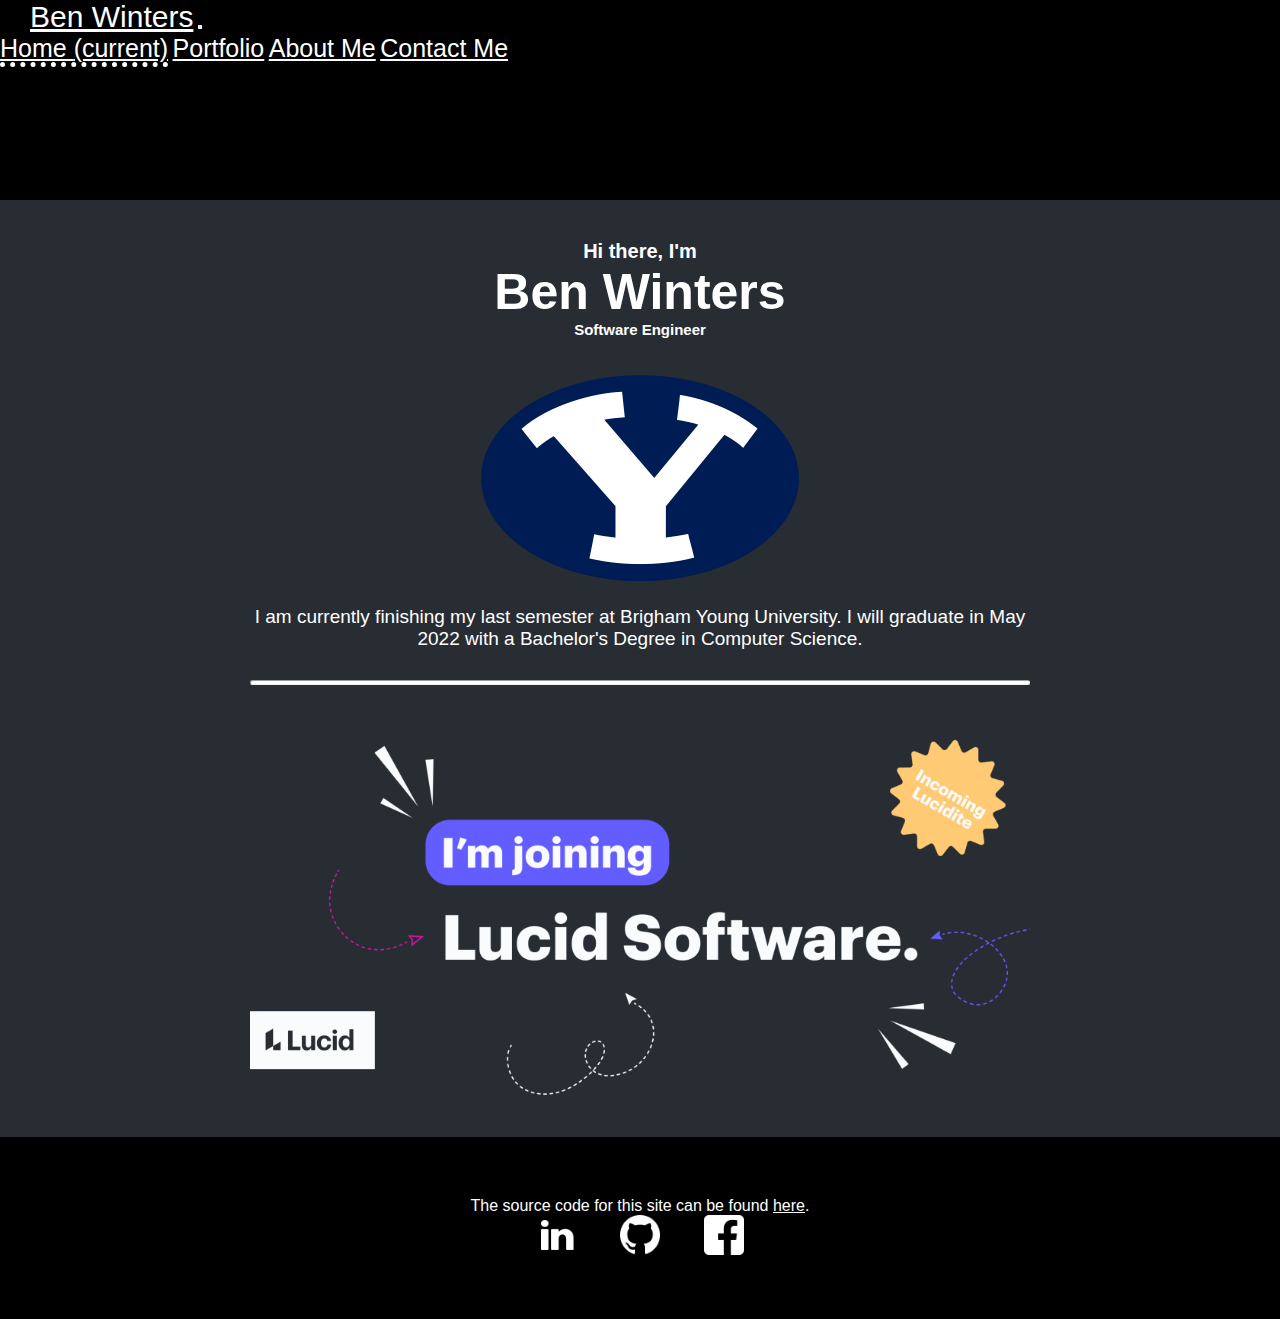
<file: index.html>
<!--test comment -->
<!DOCTYPE html>
<html lang="en">
<head>
  <meta charset="UTF-8">
  <meta http-equiv="X-UA-Compatible" content="IE=edge">
  <meta name="viewport" content="width=device-width, initial-scale=1.0">
  <link rel="stylesheet" href="https://stackpath.bootstrapcdn.com/bootstrap/4.1.3/css/bootstrap.min.css" integrity="sha384-MCw98/SFnGE8fJT3GXwEOngsV7Zt27NXFoaoApmYm81iuXoPkFOJwJ8ERdknLPMO" crossorigin="anonymous">
  <link rel="stylesheet" href="/css/styles.css" />
  <title>Ben Winters Portfolio</title>
</head>
<body>
  <nav class="navbar navbar-expand-lg navbar-dark bg-dark">
    <a class="navbar-brand" href="/index.html">Ben Winters</a>
    <button class="navbar-toggler" type="button" data-toggle="collapse" data-target="#navbarNavAltMarkup" aria-controls="navbarNavAltMarkup" aria-expanded="false" aria-label="Toggle navigation">
      <span class="navbar-toggler-icon"></span>
    </button>
    <div class="collapse navbar-collapse" id="navbarNavAltMarkup">
      <div class="navbar-nav ml-auto">
        <a class="nav-item nav-link active" href="/index.html">Home <span class="sr-only">(current)</span></a>
        <a class="nav-item nav-link" href="/pages/portfolio.html">Portfolio</a>
        <a class="nav-item nav-link" href="/pages/about.html">About Me</a>
        <a class="nav-item nav-link" href="/pages/contact.html">Contact Me</a>
      </div>
    </div>
  </nav>
  <div class="menu-spacer"></div>
  <div class="page">
    <h3>Hi there, I'm</h3>
    <h1>Ben Winters</h1>
    <h2>Software Engineer</h2>

    <br><br>
    <div class="container">
      <div class="row">
        <div class="col"><img src="/img/byulogo.png"></div>
        <div class="col about-info"><p>I am currently finishing my last semester at Brigham Young University.  I will graduate in May 2022 with a
          Bachelor's Degree in Computer Science.
        </p></div>
      </div>
      <div class="hr"><hr></div>
      <div class="row">
        <div class="col"><img class="lucid" src="/img/lucid.png"></div>
      </div>

    </div>


  </div>
  
  <footer>
    <p>The source code for this site can be found <a href="https://github.com/bwinte19/portfolio" target="_blank">here</a>.</p>
    <a href="https://www.linkedin.com/in/benjamin-winters-0319bb21b/" target="_blank"><img class="icon" src="/img/li.png"></a>
    <a href="https://github.com/bwinte19" target="_blank"><img class="icon" src="/img/gh.png"></a>
    <a href="https://www.facebook.com/benjamin.winters.581/" target="_blank"><img class="icon" src="/img/fb.png"></a>
  </footer>

  

  <script src="https://code.jquery.com/jquery-3.3.1.slim.min.js" integrity="sha384-q8i/X+965DzO0rT7abK41JStQIAqVgRVzpbzo5smXKp4YfRvH+8abtTE1Pi6jizo" crossorigin="anonymous"></script>
  <script src="https://cdnjs.cloudflare.com/ajax/libs/popper.js/1.14.3/umd/popper.min.js" integrity="sha384-ZMP7rVo3mIykV+2+9J3UJ46jBk0WLaUAdn689aCwoqbBJiSnjAK/l8WvCWPIPm49" crossorigin="anonymous"></script>
  <script src="https://stackpath.bootstrapcdn.com/bootstrap/4.1.3/js/bootstrap.min.js" integrity="sha384-ChfqqxuZUCnJSK3+MXmPNIyE6ZbWh2IMqE241rYiqJxyMiZ6OW/JmZQ5stwEULTy" crossorigin="anonymous"></script>
</body>
</html>
</file>
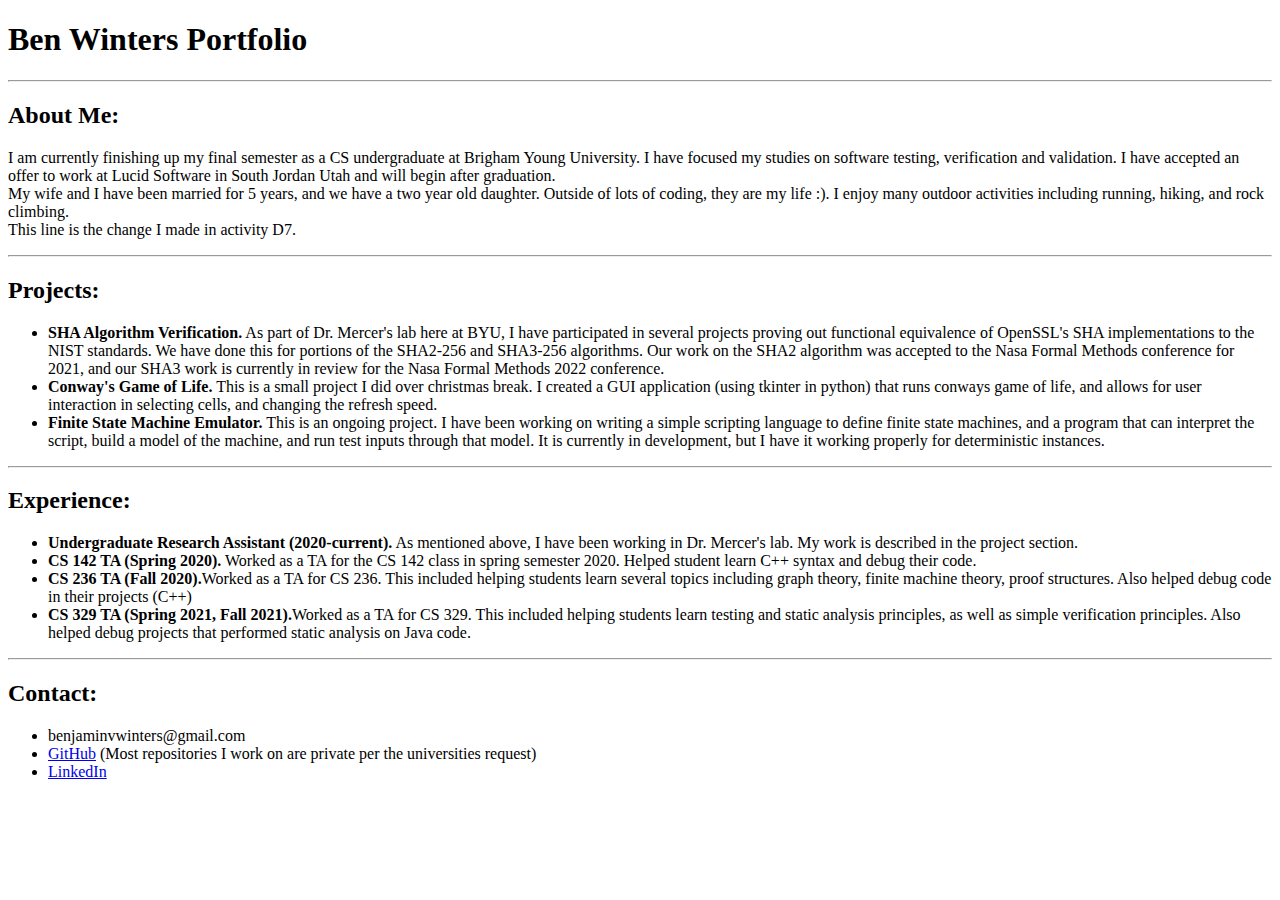
<file: original.html>
<!DOCTYPE html>
<html lang="en">
<head>
  <meta charset="UTF-8">
  <meta http-equiv="X-UA-Compatible" content="IE=edge">
  <meta name="viewport" content="width=device-width, initial-scale=1.0">
  <title>Ben Winters Portfolio</title>
</head>
<body>
  <h1>Ben Winters Portfolio</h1>
  <hr>
  <h2>About Me:</h2>
  <p>I am currently finishing up my final semester as a CS undergraduate at Brigham Young University.  I have focused my studies
    on software testing, verification and validation.  I have accepted an offer to work at Lucid Software in South Jordan Utah
    and will begin after graduation.
    <br>
    My wife and I have been married for 5 years, and we have a two year old daughter.  Outside of lots of coding, they are my life :).
    I enjoy many outdoor activities including running, hiking, and rock climbing.
    <br>
    This line is the change I made in activity D7.
  </p>
  <hr>
  <h2>Projects:</h2>
  <ul>
    <li><strong>SHA Algorithm Verification.</strong>  As part of Dr. Mercer's lab here at BYU, I have participated in several
    projects proving out functional equivalence of OpenSSL's SHA implementations to the NIST standards.  We have done this for 
    portions of the SHA2-256 and SHA3-256 algorithms.  Our work on the SHA2 algorithm was accepted to the Nasa Formal Methods conference
    for 2021, and our SHA3 work is currently in review for the Nasa Formal Methods 2022 conference.</li>
    <li><strong>Conway's Game of Life.</strong>  This is a small project I did over christmas break.  I created a GUI application (using
    tkinter in python) that runs conways game of life, and allows for user interaction in selecting cells, and changing the refresh speed.</li>
    <li><strong>Finite State Machine Emulator.</strong>  This is an ongoing project.   I have been working on writing a simple scripting
    language to define finite state machines, and a program that can interpret the script, build a model of the machine, and run test inputs
    through that model.  It is currently in development, but I have it working properly for deterministic instances.</li>
  </ul>
  <hr>
  <h2>Experience:</h2>
  <ul>
    <li><strong>Undergraduate Research Assistant (2020-current).</strong>  As mentioned above, I have been working in Dr. Mercer's lab.
    My work is described in the project section.</li>
    <li><strong>CS 142 TA (Spring 2020).</strong>  Worked as a TA for the CS 142 class in spring semester 2020.  Helped student learn
    C++ syntax and debug their code.</li>
    <li><strong>CS 236 TA (Fall 2020).</strong>Worked as a TA for CS 236.  This included helping students learn several topics including graph
    theory, finite machine theory, proof structures.  Also helped debug code in their projects (C++)</li>
    <li><strong>CS 329 TA (Spring 2021, Fall 2021).</strong>Worked as a TA for CS 329.  This included helping students learn testing and static analysis
    principles, as well as simple verification principles.  Also helped debug projects that performed static analysis on Java code.</li>
  </ul>
  <hr>
  <h2>Contact:</h2>
  <ul>
    <li>benjaminvwinters@gmail.com</li>
    <li><a href="https://github.com/bwinte19" target="_blank">GitHub</a> (Most repositories I work on are private per the universities request)</li>
    <li><a href="https://www.linkedin.com/in/benjamin-winters-0319bb21b/" target="_blank">LinkedIn</a></li>
  </ul>
</body>
</html>
</file>
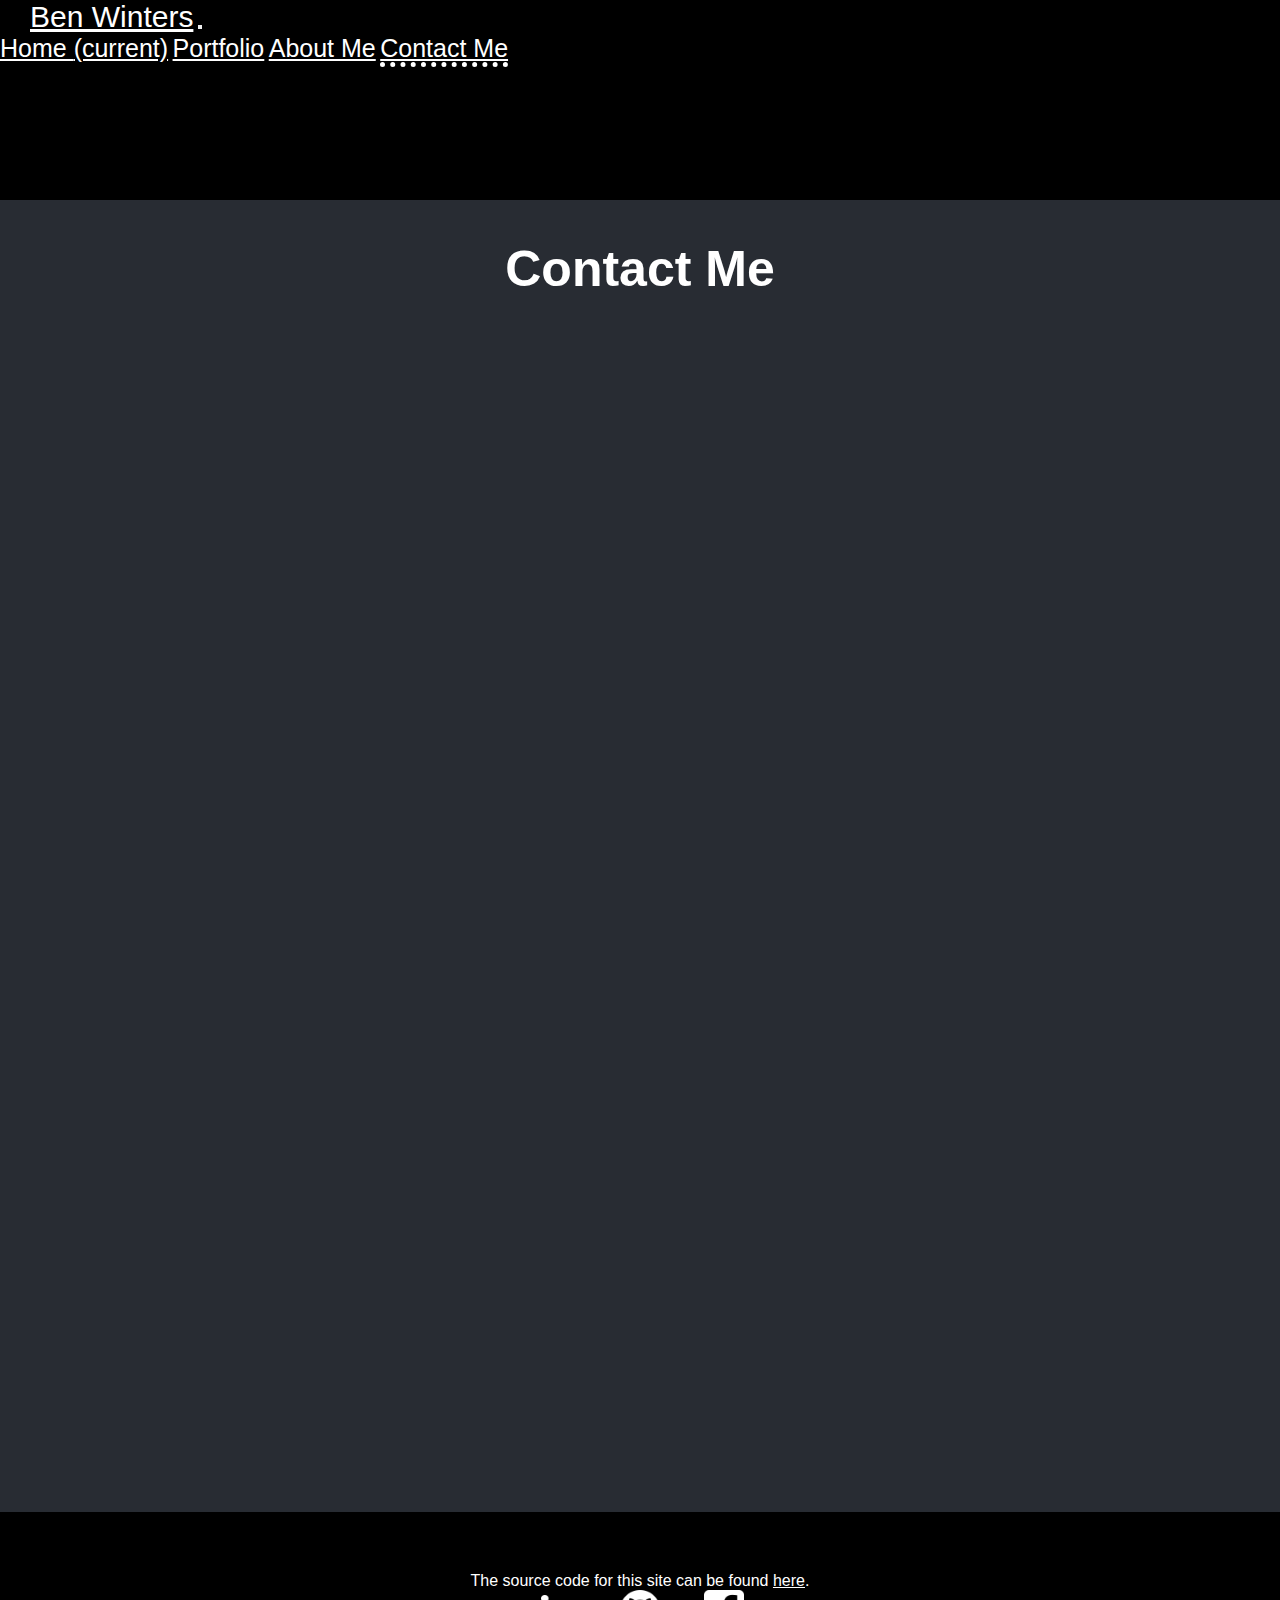
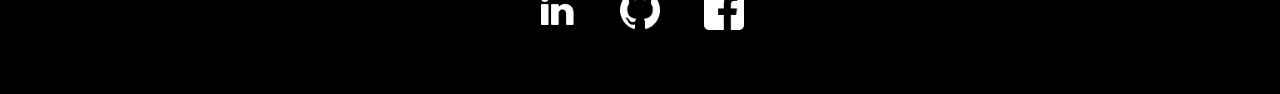
<file: pages/contact.html>
<!DOCTYPE html>
<html lang="en">
<head>
  <meta charset="UTF-8">
  <meta http-equiv="X-UA-Compatible" content="IE=edge">
  <meta name="viewport" content="width=device-width, initial-scale=1.0">
  <link rel="stylesheet" href="https://stackpath.bootstrapcdn.com/bootstrap/4.1.3/css/bootstrap.min.css" integrity="sha384-MCw98/SFnGE8fJT3GXwEOngsV7Zt27NXFoaoApmYm81iuXoPkFOJwJ8ERdknLPMO" crossorigin="anonymous">
  <link rel="stylesheet" href="/css/styles.css" />
  <title>Contact Me</title>
</head>
<body>
  <nav class="navbar navbar-expand-lg navbar-dark bg-dark">
    <a class="navbar-brand" href="/index.html">Ben Winters</a>
    <button class="navbar-toggler" type="button" data-toggle="collapse" data-target="#navbarNavAltMarkup" aria-controls="navbarNavAltMarkup" aria-expanded="false" aria-label="Toggle navigation">
      <span class="navbar-toggler-icon"></span>
    </button>
    <div class="collapse navbar-collapse" id="navbarNavAltMarkup">
      <div class="navbar-nav ml-auto">
        <a class="nav-item nav-link" href="/index.html">Home <span class="sr-only">(current)</span></a>
        <a class="nav-item nav-link" href="/pages/portfolio.html">Portfolio</a>
        <a class="nav-item nav-link" href="/pages/about.html">About Me</a>
        <a class="nav-item nav-link active" href="/pages/contact.html">Contact Me</a>
      </div>
    </div>
  </nav>
  
  <div class="menu-spacer"></div>
  <div class="page">
    <h1>Contact Me</h1>
    <iframe src="https://docs.google.com/forms/d/e/1FAIpQLScDfu5LZa7oGL5AvwlrKDSukP34whVdq7ybWXDP8eXG31h4nA/viewform?embedded=true" frameborder="0" marginheight="0" marginwidth="0">Loading…</iframe>




  </div>
  
  <footer>
    <p>The source code for this site can be found <a href="https://github.com/bwinte19/portfolio" target="_blank">here</a>.</p>
    <a href="https://www.linkedin.com/in/benjamin-winters-0319bb21b/" target="_blank"><img class="icon" src="/img/li.png"></a>
    <a href="https://github.com/bwinte19" target="_blank"><img class="icon" src="/img/gh.png"></a>
    <a href="https://www.facebook.com/benjamin.winters.581/" target="_blank"><img class="icon" src="/img/fb.png"></a>
  </footer>

  

  <script src="https://code.jquery.com/jquery-3.3.1.slim.min.js" integrity="sha384-q8i/X+965DzO0rT7abK41JStQIAqVgRVzpbzo5smXKp4YfRvH+8abtTE1Pi6jizo" crossorigin="anonymous"></script>
  <script src="https://cdnjs.cloudflare.com/ajax/libs/popper.js/1.14.3/umd/popper.min.js" integrity="sha384-ZMP7rVo3mIykV+2+9J3UJ46jBk0WLaUAdn689aCwoqbBJiSnjAK/l8WvCWPIPm49" crossorigin="anonymous"></script>
  <script src="https://stackpath.bootstrapcdn.com/bootstrap/4.1.3/js/bootstrap.min.js" integrity="sha384-ChfqqxuZUCnJSK3+MXmPNIyE6ZbWh2IMqE241rYiqJxyMiZ6OW/JmZQ5stwEULTy" crossorigin="anonymous"></script>
</body>
</html>
</file>
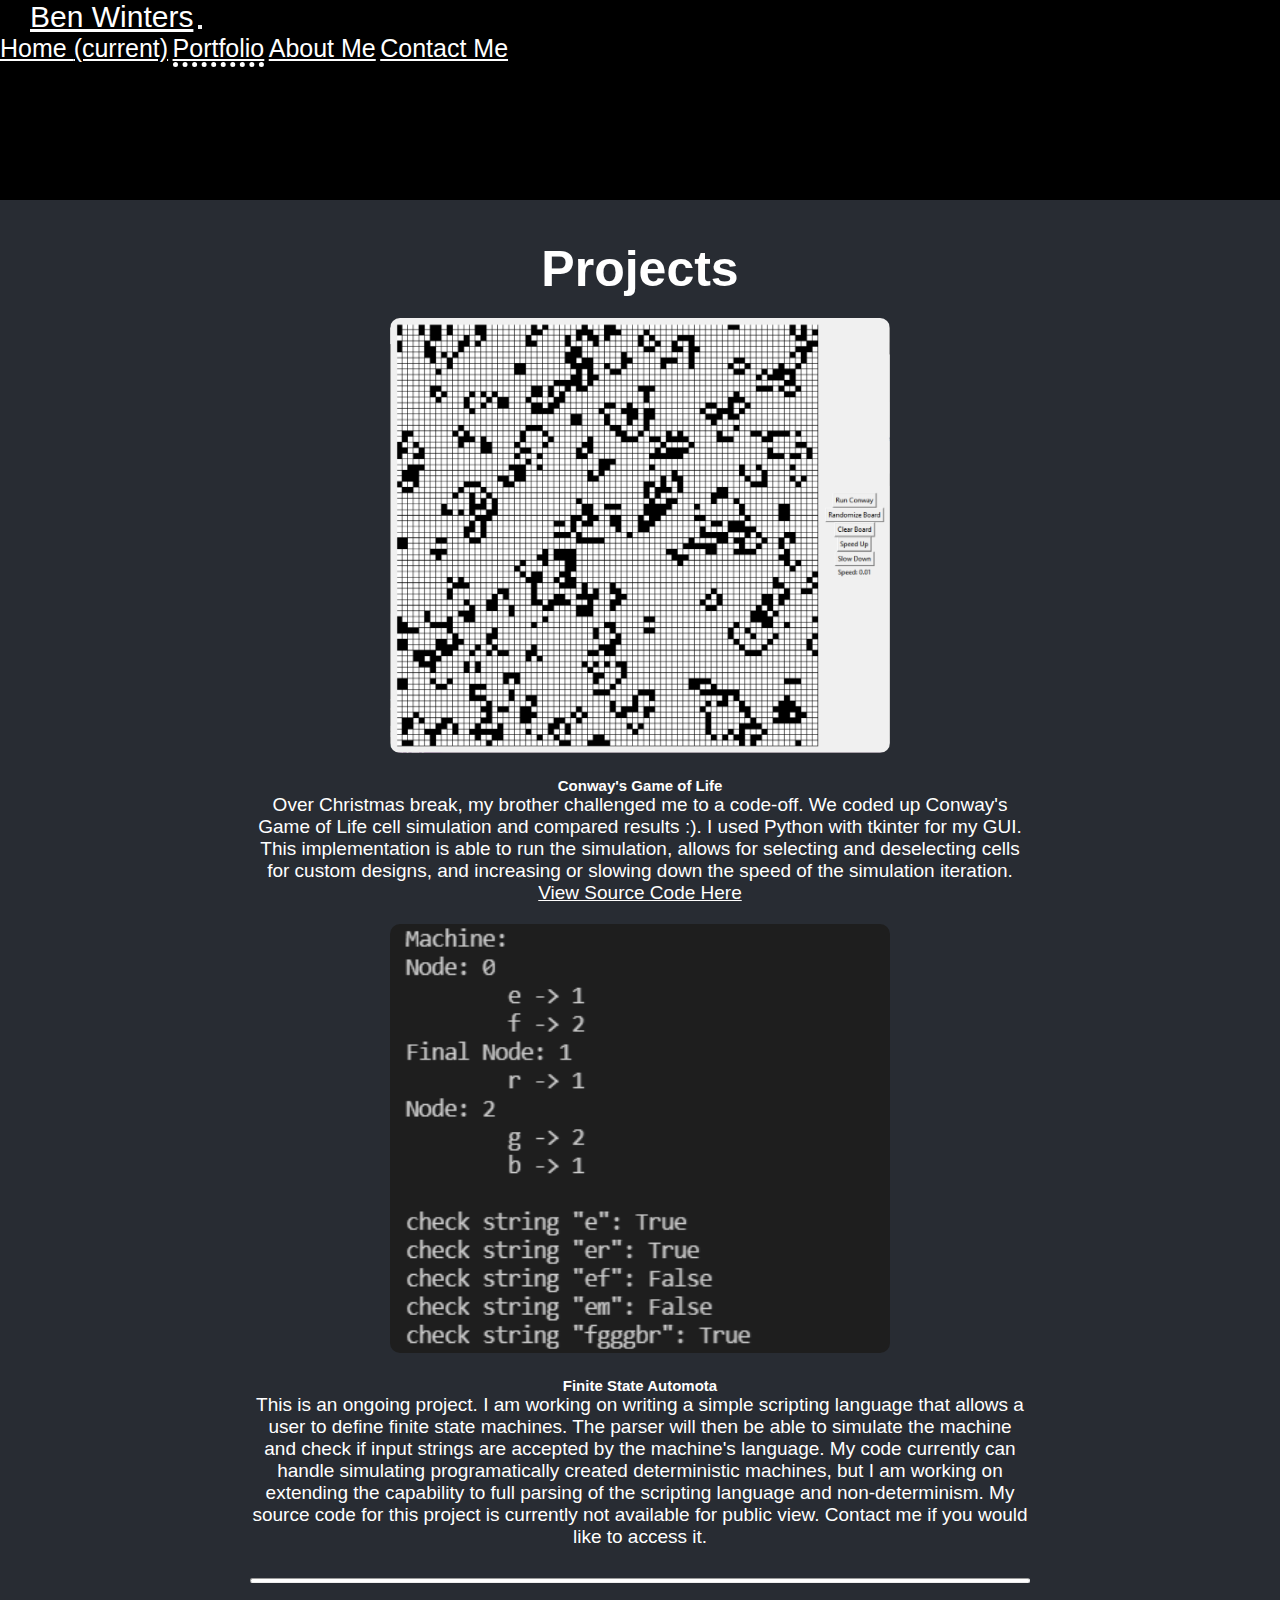
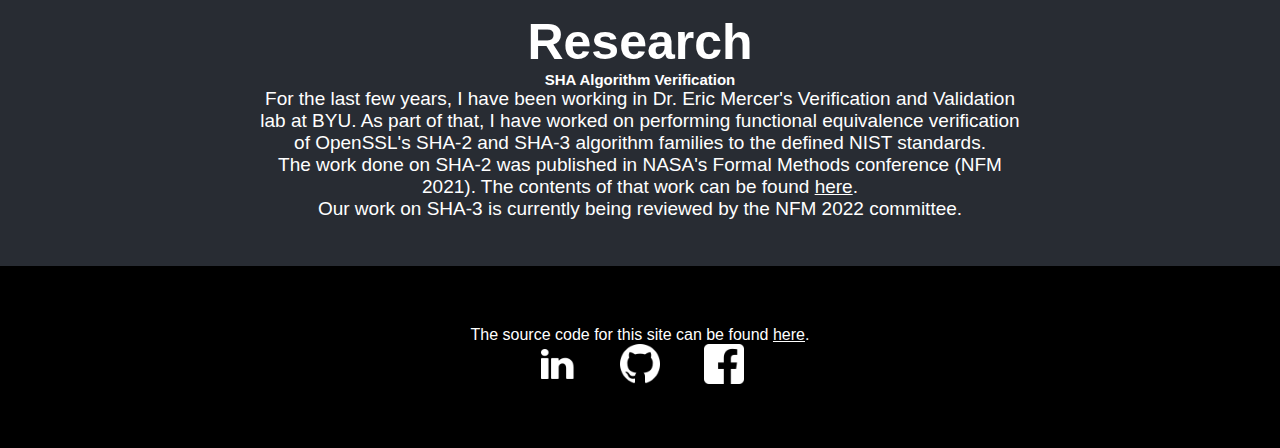
<file: pages/portfolio.html>
<!DOCTYPE html>
<html lang="en">
<head>
  <meta charset="UTF-8">
  <meta http-equiv="X-UA-Compatible" content="IE=edge">
  <meta name="viewport" content="width=device-width, initial-scale=1.0">
  <link rel="stylesheet" href="https://stackpath.bootstrapcdn.com/bootstrap/4.1.3/css/bootstrap.min.css" integrity="sha384-MCw98/SFnGE8fJT3GXwEOngsV7Zt27NXFoaoApmYm81iuXoPkFOJwJ8ERdknLPMO" crossorigin="anonymous">
  <link rel="stylesheet" href="/css/styles.css" />
  <title>Portfolio</title>
</head>
<body>
  <nav class="navbar navbar-expand-lg navbar-dark bg-dark">
    <a class="navbar-brand" href="/index.html">Ben Winters</a>
    <button class="navbar-toggler" type="button" data-toggle="collapse" data-target="#navbarNavAltMarkup" aria-controls="navbarNavAltMarkup" aria-expanded="false" aria-label="Toggle navigation">
      <span class="navbar-toggler-icon"></span>
    </button>
    <div class="collapse navbar-collapse" id="navbarNavAltMarkup">
      <div class="navbar-nav ml-auto">
        <a class="nav-item nav-link" href="/index.html">Home <span class="sr-only">(current)</span></a>
        <a class="nav-item nav-link active" href="/pages/portfolio.html">Portfolio</a>
        <a class="nav-item nav-link" href="/pages/about.html">About Me</a>
        <a class="nav-item nav-link" href="/pages/contact.html">Contact Me</a>
      </div>
    </div>
  </nav>
  
  <div class="menu-spacer"></div>
  <div class="page">
    <h1>Projects</h1>
    <img class="project-img" src="/img/conway.png">
    <h2>Conway's Game of Life</h2>
    <p class="project-info">Over Christmas break, my brother challenged me to a code-off.  We coded up Conway's Game of Life cell simulation and compared results :).  I used
      Python with tkinter for my GUI.  This implementation is able to run the simulation, allows for selecting and deselecting cells for custom designs,
      and increasing or slowing down the speed of the simulation iteration. <br><a href="https://github.com/bwinte19/congol" target="_blank">View Source Code Here</a>
    </p>
    
    <img class="project-img" src="/img/fsa.png">
    <h2>Finite State Automota</h2>
    <p class="project-info">This is an ongoing project.  I am working on writing a simple scripting language that allows a user to define 
      finite state machines.  The parser will then be able to simulate the machine and check if input strings are accepted by the machine's language.
      My code currently can handle simulating programatically created deterministic machines, but I am working on extending the capability to full
      parsing of the scripting language and non-determinism.  My source code for this project is currently not available for public view.  Contact me if
      you would like to access it.</a>
    </p>

    <hr>
    <h1>Research</h1>
    <h2>SHA Algorithm Verification</h2>
    <p class="project-info">For the last few years, I have been working in Dr. Eric Mercer's Verification and Validation lab at BYU.
      As part of that, I have worked on performing functional equivalence verification of OpenSSL's SHA-2 and SHA-3 algorithm families to
      the defined NIST standards.
      <br>The work done on SHA-2 was published in NASA's Formal Methods conference (NFM 2021).  The contents of that work can be found 
      <a href="https://link.springer.com/chapter/10.1007/978-3-030-76384-8_5", target="_blank">here</a>.
      <br>
      Our work on SHA-3 is currently being reviewed by the NFM 2022 committee.
    </p>

  </div>
  <br><br>  
  <footer>
    <p>The source code for this site can be found <a href="https://github.com/bwinte19/portfolio" target="_blank">here</a>.</p>
    <a href="https://www.linkedin.com/in/benjamin-winters-0319bb21b/" target="_blank"><img class="icon" src="/img/li.png"></a>
    <a href="https://github.com/bwinte19" target="_blank"><img class="icon" src="/img/gh.png"></a>
    <a href="https://www.facebook.com/benjamin.winters.581/" target="_blank"><img class="icon" src="/img/fb.png"></a>
  </footer>

  

  <script src="https://code.jquery.com/jquery-3.3.1.slim.min.js" integrity="sha384-q8i/X+965DzO0rT7abK41JStQIAqVgRVzpbzo5smXKp4YfRvH+8abtTE1Pi6jizo" crossorigin="anonymous"></script>
  <script src="https://cdnjs.cloudflare.com/ajax/libs/popper.js/1.14.3/umd/popper.min.js" integrity="sha384-ZMP7rVo3mIykV+2+9J3UJ46jBk0WLaUAdn689aCwoqbBJiSnjAK/l8WvCWPIPm49" crossorigin="anonymous"></script>
  <script src="https://stackpath.bootstrapcdn.com/bootstrap/4.1.3/js/bootstrap.min.js" integrity="sha384-ChfqqxuZUCnJSK3+MXmPNIyE6ZbWh2IMqE241rYiqJxyMiZ6OW/JmZQ5stwEULTy" crossorigin="anonymous"></script>
</body>
</html>
</file>
<file: css/styles.css>
* {
  margin: 0;
  padding: 0;
  font-family:Arial, Helvetica, sans-serif;
  box-sizing: border-box;
  color: white;
}
body{
  background-color: #282C33;
  height: 100%;
  display: flex;
  flex-direction: column;
}


/*Navbar*/

.navbar {
  min-height: 200px;
  background-color: black !important;
}

.navbar-brand {
  font-size: 30px;
  padding-left: 30px;
}

.nav-item {
  font-size: 25px;
}

.active {
  border-bottom: 5px dotted white;
}


/*Main Page*/

hr {
  background-color: white;
  height: 5px;
  border-radius: 30px;
  margin: 30px 0px;
}

.page {
  padding: 10px;
  text-align: center;
}

.menu-spacer {
  height: 30px;
}

h3 {
  font-size: 20px;
}

h1 {
  font-size: 50px;
}

h2 {
  font-size: 15px;
}

.page p {
  font-size: 19px;
  text-align: left;
}


.lucid {
  width: 100%;
}

/*Portfolio Page*/
.project-img {
  width: 100%;
  margin: 20px 0px;
  border-radius: 10px;
}

.project-info {
  text-align: center !important;
}

/*About Me Page*/
.square-sm {
  width: 100%;
  border-radius: 1000px;
}

.about-img {
  display: inline;
  min-width: 350px;
  max-width: 350px;
  margin: auto;
}

.about-info {
  display: flex;
  flex-direction: column;
  justify-content: center;
  min-width: 350px;
  padding-top: 20px;
}

.about-info p {
  text-align: center;
}



/*Contact Me Page*/
iframe {
  width: 100%;
  height: 1200px;
}


/*Footer*/

.icon {
  width: 80px;
  padding: 0px 20px;
}
.icon:hover {
  transform: scale(1.5);
}

footer {
  background-color: black;
  padding: 60px 0px;
  text-align: center;
  height: 100%;
}


/*Responsive*/

@media (min-width: 500px) {
  .project-img {
    width: 500px;
  }
}

@media (min-width: 800px) {
  .page {
    width: 800px;
    margin: auto;
  }
  iframe {
    width: 100%;
  }
  .square-sm {
    width: 200px;
  }
}
</file>
